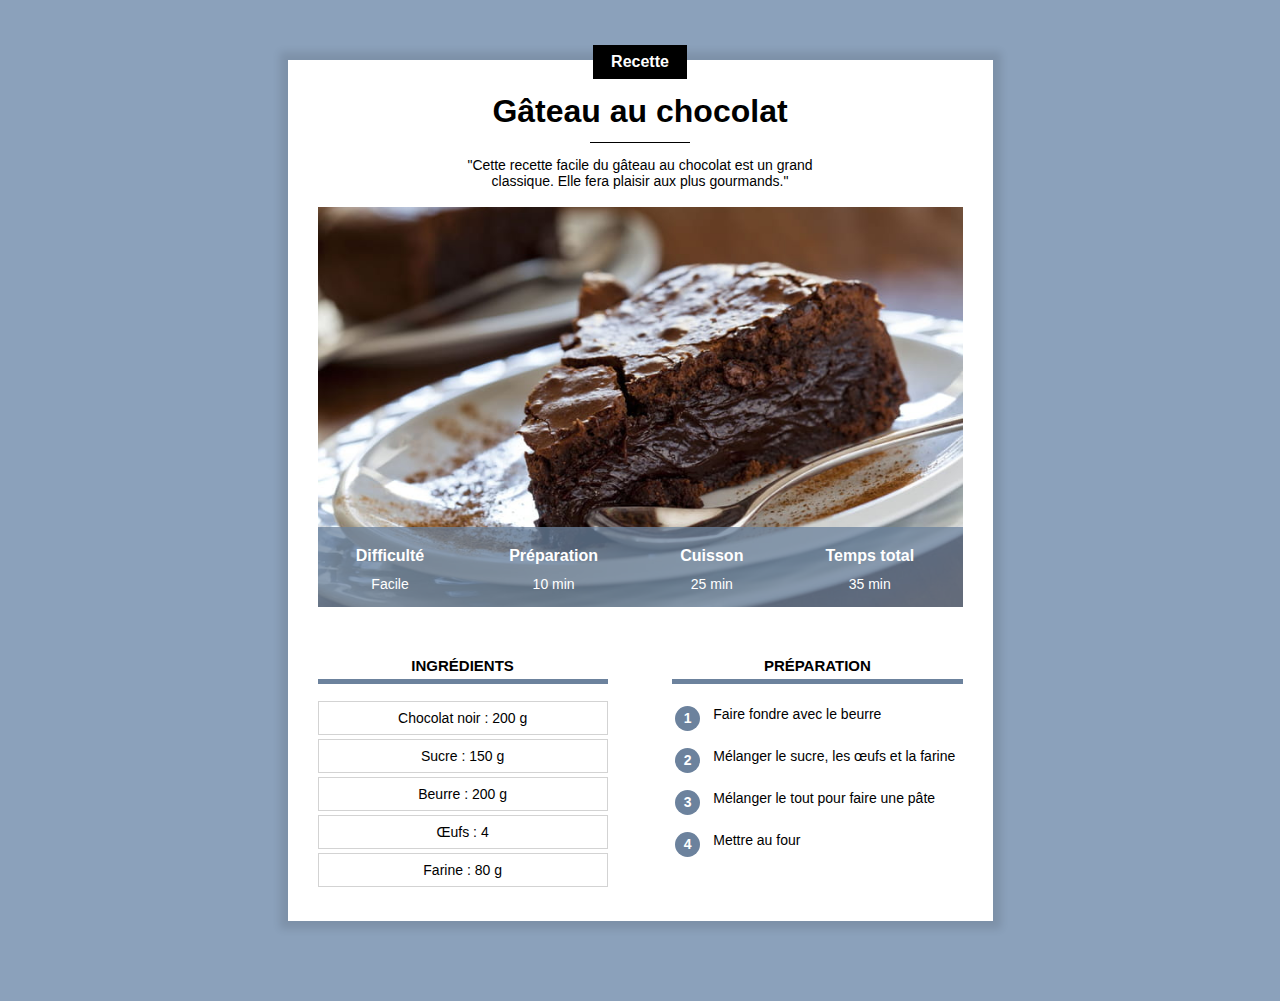
<file: index.html>
<!DOCTYPE html>
<html lang="fr">
<head>
    <title>Recette de gâteau au chocolat</title>
    <meta charset="UTF-8">
    <meta name="viewport" content="width=device-width, initial-scale=1.0">

    <link rel="stylesheet" href="recette Responsive.css"> 
    
</head>
    <body>

        <div class="contenu">

            <div class="centre catégorie">
                <p class="catégorie">Recette</p>
            </div>

            <h1> Gâteau au chocolat</h1>
            
            <div class="separateur"></div>


            <div class="centre">
                <p class="description"> "Cette recette facile du gâteau au chocolat est un grand classique. Elle fera plaisir aux plus gourmands."</p>
            </div>

            <div class ="info">
                <img class= "centre info" src="gateau Responsive.jpeg">

                <table class="info">
                    <tr><th>Difficulté</th><th>Préparation</th><th>Cuisson</th><th>Temps total</th></tr>
                    <tr><td>Facile</td><td>10 min</td><td>25 min</td><td>35 min</td></tr>

                </table>
            </div>

            <br>
            
            <div>
                <div class="colonne1 colonne">
                    <h2>Ingrédients</h2>
                    <div class="ingredients">
                        <p>Chocolat noir : 200 g</p>
                        <p>Sucre : 150 g</p>
                        <p>Beurre : 200 g</p>
                        <p>Œufs : 4</p>
                        <p>Farine : 80 g</p> 
                    </div>
                </div>

                <div class="colonne2 colonne">
                    <h2>Préparation</h2>
                    <table class="preparation">
                        <tr><td><p class="numero">1</p></td><td class="preparation_etape">Faire fondre avec le beurre</td></tr>
                        <tr><td><p class="numero">2</p></td><td class="preparation_etape">Mélanger le sucre, les œufs et la farine</td></tr>
                        <tr><td><p class="numero">3</p></td><td class="preparation_etape">Mélanger le tout pour faire une pâte</td></tr>
                        <tr><td><p class="numero">4</p></td><td class="preparation_etape">Mettre au four</td></tr>
                    
                    </table>
                </div>
            </div>
        </div>
    </body>
</html>
</file>
<file: recette Responsive.css>
* {
    overflow: auto;
}

body {
    background-color: #8BA1BB;
    font-family: Arial;
    margin : 0;
}

div.contenu {
    background-color: white;
    margin: 40px 8px 40px 8px;
    padding: 0px 8px 20px 8px;
    box-shadow: 0px 0px 8px 8px rgba(0, 0, 0, 0.1);
    overflow: visible;
}

h1 {
    text-align: center;
    margin-bottom: 12px;
    margin-top: 10px;
}

p.description {
    text-align: center;
    max-width: 400px;
    display: inline-block;
    font-size: 14px;
}

.centre {
    text-align: center;
    width: 100%;
}

p.catégorie {
    background-color: black;
    color : white;
    display: inline-block;
    margin-top: -15px;
    padding: 8px 18px;
    margin-bottom: 0px;
    font-weight: bold;
    font-size: 16px;
}

div.catégorie {
    margin-bottom: 0px;
    margin-top: 0px;
    overflow: visible;
}

div.separateur {
    width: 100px;
    height: 1px;
    background-color: black;
    margin-left: auto;
    margin-right: auto;
}

div.info {
    position: relative;
}

table.info {
    position: absolute; 
    bottom: 0;
    width: 100%; 
    color: white; 
    background-color: #6C829DC0; 
    height: 50px;
}

table.info td{
    text-align: center;
    font-size: 12px;
    vertical-align: top;
}

table.info th{
    font-size: 14px;
    vertical-align: bottom;
    padding-bottom: 8px;
}

img.info{
    display: block;
    max-height: 400px;
    object-fit: cover;
    min-height: 200px;
    background-color: lightgrey;
}

div.colonne {
    width: 100%;
    margin-top: 20px;
}

.colonne h2{
    text-align: center;
    text-transform: uppercase;
    font-size: 15px;
    border-bottom: 5px solid #6C829D;
    padding-bottom: 5px;
}

div.colonne1 {
    display: inline-block;
}

div.ingredients p {
    text-align: center;
    font-size: 14px;
    border: 1px solid lightgray;
    padding: 8px 0;
    margin-top: 4px;
    margin-bottom: 0;
}

table.preparation p.numero {
    background-color: #6C829D;
    color: white;
    text-align: center;
    width: 25px;
    height: 25px;
    font-size: 14px;
    font-weight: bold;
    padding-top: 4px;
    box-sizing: border-box;
    border-radius: 50%;
    margin: 0;
}

table.preparation td.preparation_etape {
    font-size: 14px;
    padding-left: 10px;
    padding-bottom: 10px;
}

table.preparation tr {
    height: 40px;
}

/* Styles pour ordinateur*/
@media only screen and (min-width: 768px) {
    div.contenu {
        margin: 60px 10% 80px 10%;
        padding: 0px 30px 30px 30px;
        min-width: 350px;
    }

    table.info {
        height: 80px;
    }
    
    table.info td{
        font-size: 14px;
    }
    
    table.info th{
        font-size: 16px;
    }

    div.colonne {
        width: 45%;
    }
    
    div.colonne1 {
        margin-right: 10%;
    }
    
    div.colonne2{
        float: right;
    }
}

@media only screen and (min-width: 900px) {
    div.contenu {
        margin-left: auto;
        margin-right: auto;
        width: 645px;
    }
}
</file>
